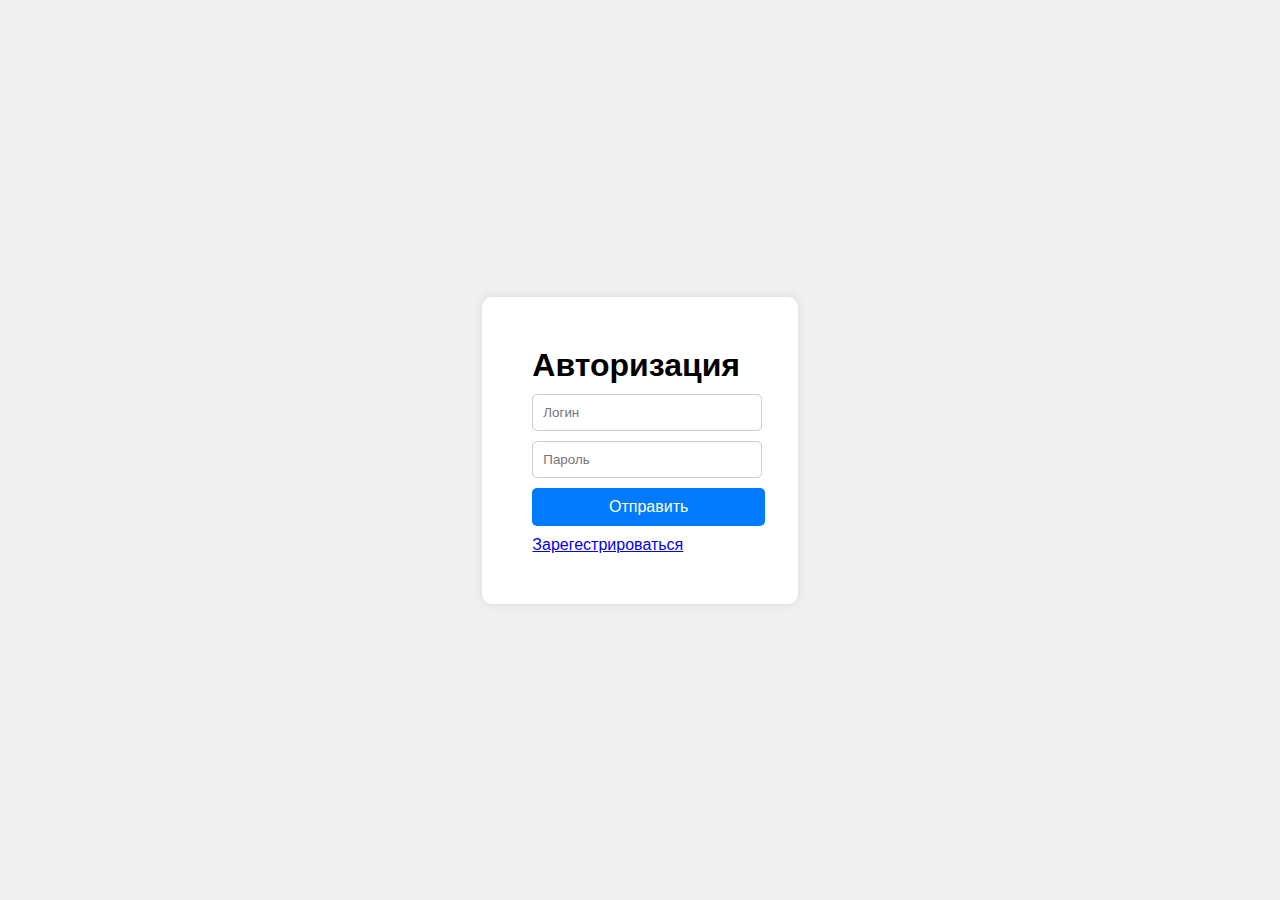
<file: index.html>
<!DOCTYPE html>
<html lang="en">

<head>
    <meta charset="UTF-8">
    <meta name="viewport" content="width=device-width, initial-scale=1.0">
    <title>Storage autorization</title>
    <link rel="stylesheet" href="style.css">
</head>

<body>
    <div class="form-container">
        <h1>Авторизация</h1>
        <form action="auth.php" method="POST">
            <input placeholder="Логин" type="text" name="username" required>
            <input placeholder="Пароль" type="password" name="password" required>
            <button type="submit">Отправить</button>
            <a href="register.html">Зарегестрироваться</a>
        </form>
    </div>
</body>

</html>
</file>
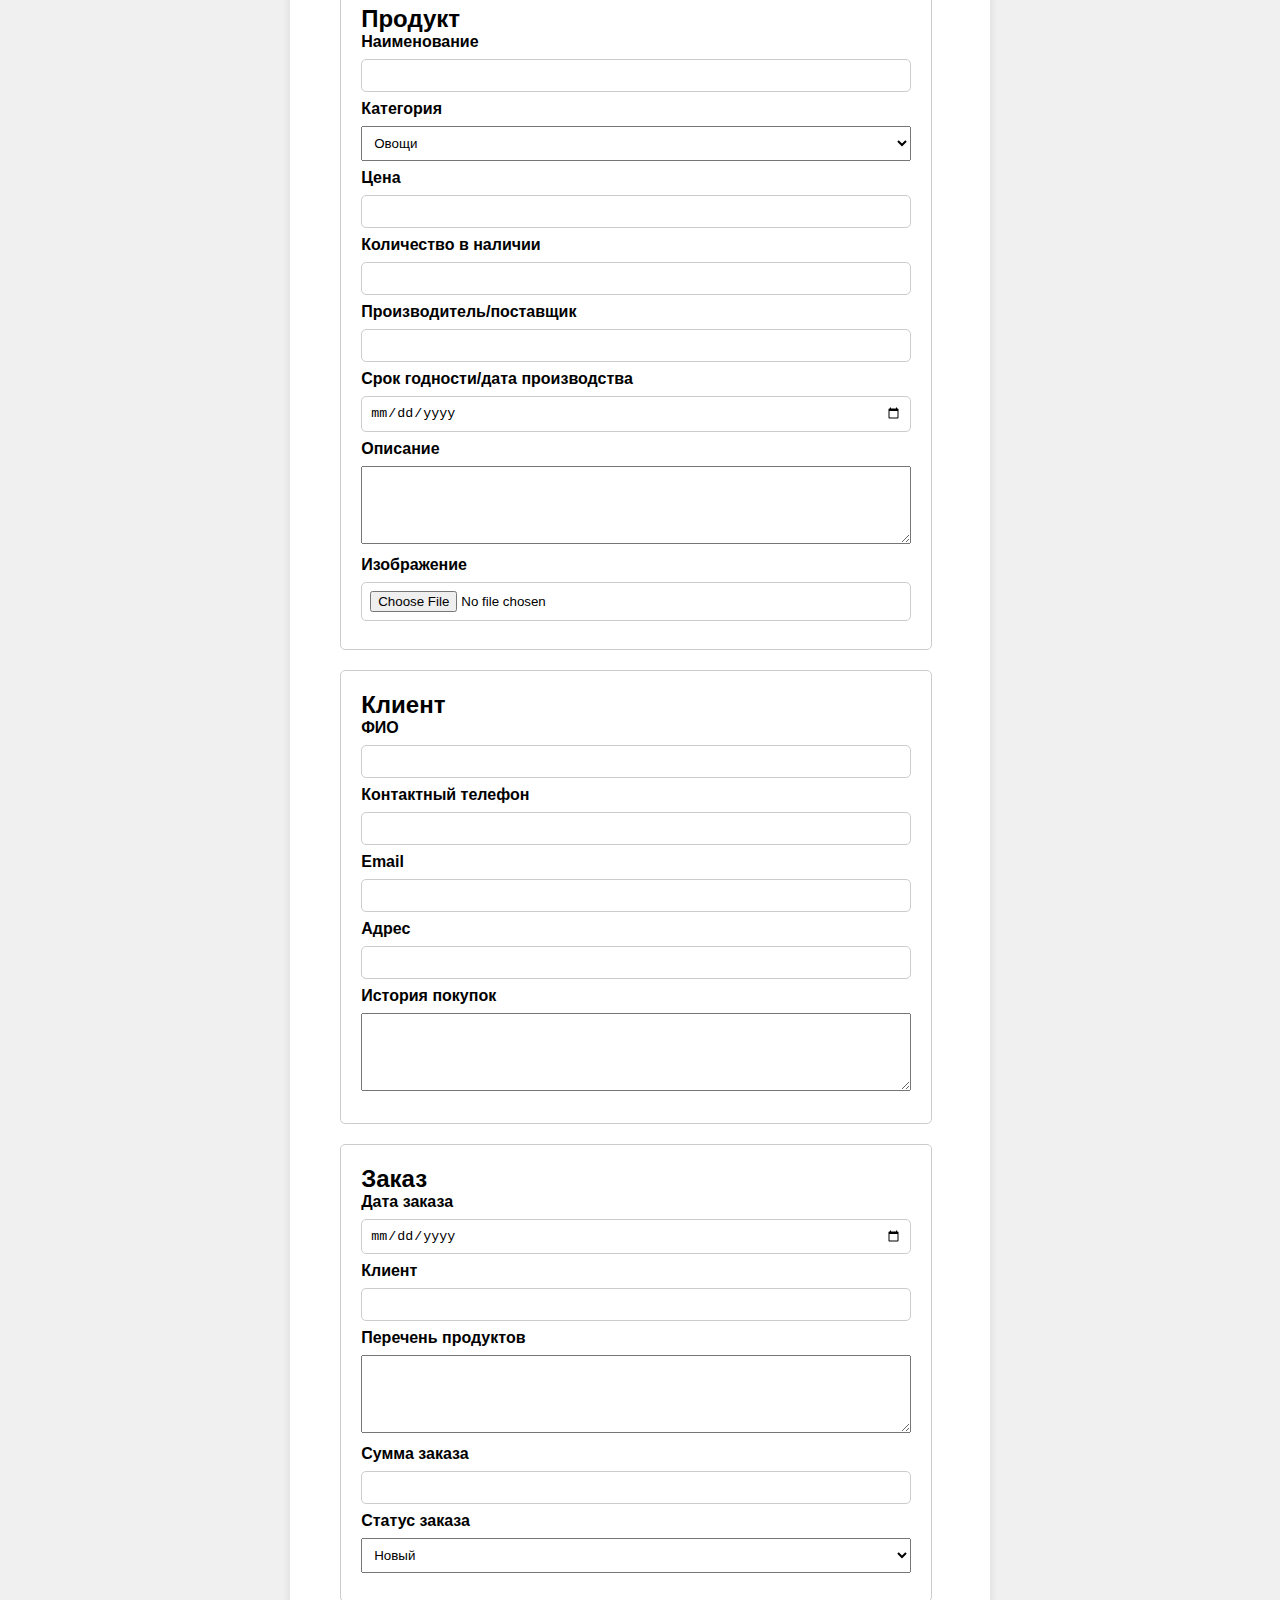
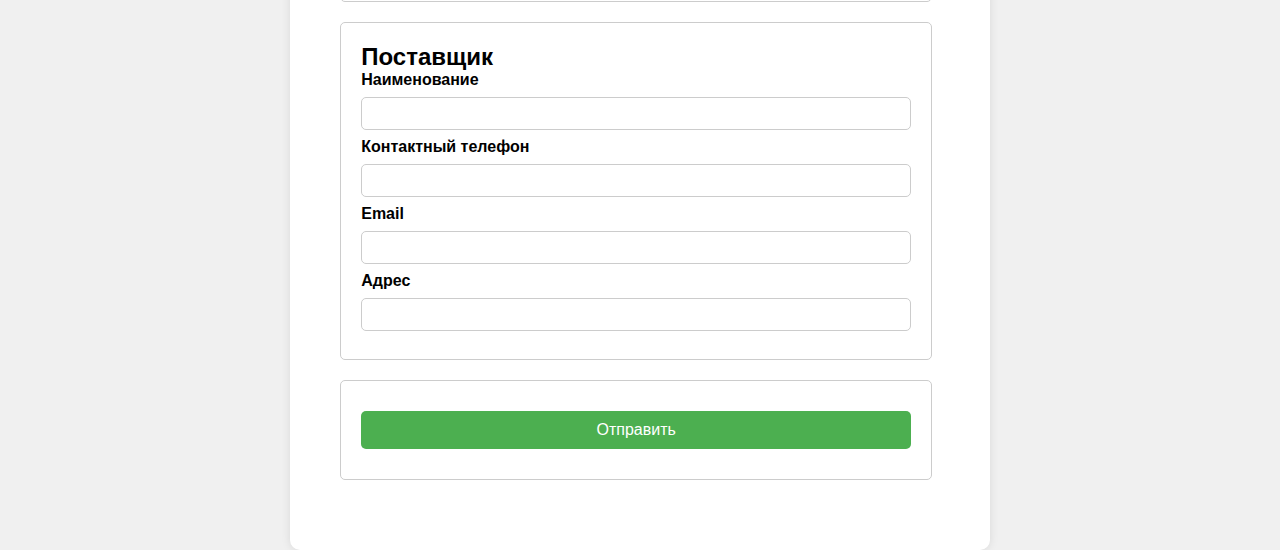
<file: adminPage.html>
<!DOCTYPE html>
<html lang="en">

<head>
    <meta charset="UTF-8">
    <meta name="viewport" content="width=device-width, initial-scale=1.0">
    <title>Создание заказа</title>
    <link rel="stylesheet" href="style.css">
    <style>

        form{
            margin-top: 200%;
        }

        .form-container {
            max-width: 600px;
            margin: 0 auto;
        }

        .form-section {
            margin-bottom: 20px;
            padding: 20px;
            border: 1px solid #ccc;
            border-radius: 5px;
        }

        .form-section h2 {
            margin-top: 0;
        }

        .form-section input,
        .form-section textarea,
        .form-section select {
            width: 100%;
            padding: 8px;
            margin: 8px 0;
            box-sizing: border-box;
        }

        .form-section label {
            font-weight: bold;
        }

        .form-section button {
            background-color: #4CAF50;
            color: white;
            padding: 10px 15px;
            border: none;
            border-radius: 5px;
            cursor: pointer;
            width: 550px;
        }

        .form-section button:hover {
            background-color: #45a049;
        }
    </style>
</head>

<body>
    <div class="form-container">
        <form action="submit.php" method="POST" enctype="multipart/form-data">
            <!-- Продукт -->
            <div class="form-section">
                <h2>Продукт</h2>
                <label for="productName">Наименование</label>
                <input type="text" id="productName" name="productName" required>

                <label for="category">Категория</label>
                <select id="category" name="category" required>
                    <option value="vegetables">Овощи</option>
                    <option value="fruits">Фрукты</option>
                    <option value="meat">Мясо</option>
                    <option value="dairy">Молочные продукты</option>
                </select>

                <label for="price">Цена</label>
                <input type="number" id="price" name="price" required>

                <label for="quantity">Количество в наличии</label>
                <input type="number" id="quantity" name="quantity" required>

                <label for="supplier">Производитель/поставщик</label>
                <input type="text" id="supplier" name="supplier" required>

                <label for="expiryDate">Срок годности/дата производства</label>
                <input type="date" id="expiryDate" name="expiryDate" required>

                <label for="description">Описание</label>
                <textarea id="description" name="description" rows="4" required></textarea>

                <label for="image">Изображение</label>
                <input type="file" id="image" name="image" accept="image/*" required>
            </div>

            <!-- Клиент -->
            <div class="form-section">
                <h2>Клиент</h2>
                <label for="clientName">ФИО</label>
                <input type="text" id="clientName" name="clientName" required>

                <label for="clientPhone">Контактный телефон</label>
                <input type="tel" id="clientPhone" name="clientPhone" required>

                <label for="clientEmail">Email</label>
                <input type="email" id="clientEmail" name="clientEmail" required>

                <label for="clientAddress">Адрес</label>
                <input type="text" id="clientAddress" name="clientAddress" required>

                <label for="purchaseHistory">История покупок</label>
                <textarea id="purchaseHistory" name="purchaseHistory" rows="4"></textarea>
            </div>

            <!-- Заказ -->
            <div class="form-section">
                <h2>Заказ</h2>
                <label for="orderDate">Дата заказа</label>
                <input type="date" id="orderDate" name="orderDate" required>

                <label for="orderClient">Клиент</label>
                <input type="text" id="orderClient" name="orderClient" required>

                <label for="orderProducts">Перечень продуктов</label>
                <textarea id="orderProducts" name="orderProducts" rows="4" required></textarea>

                <label for="orderTotal">Сумма заказа</label>
                <input type="number" id="orderTotal" name="orderTotal" required>

                <label for="orderStatus">Статус заказа</label>
                <select id="orderStatus" name="orderStatus" required>
                    <option value="new">Новый</option>
                    <option value="processing">В обработке</option>
                    <option value="shipped">Отправлен</option>
                    <option value="completed">Выполнен</option>
                </select>
            </div>

            <!-- Поставщик -->
            <div class="form-section">
                <h2>Поставщик</h2>
                <label for="supplierName">Наименование</label>
                <input type="text" id="supplierName" name="supplierName" required>

                <label for="supplierPhone">Контактный телефон</label>
                <input type="tel" id="supplierPhone" name="supplierPhone" required>

                <label for="supplierEmail">Email</label>
                <input type="email" id="supplierEmail" name="supplierEmail" required>

                <label for="supplierAddress">Адрес</label>
                <input type="text" id="supplierAddress" name="supplierAddress" required>
            </div>

            <div class="form-section">
                <button type="submit">Отправить</button>
            </div>
        </form>
    </div>
</body>

</html>
</file>
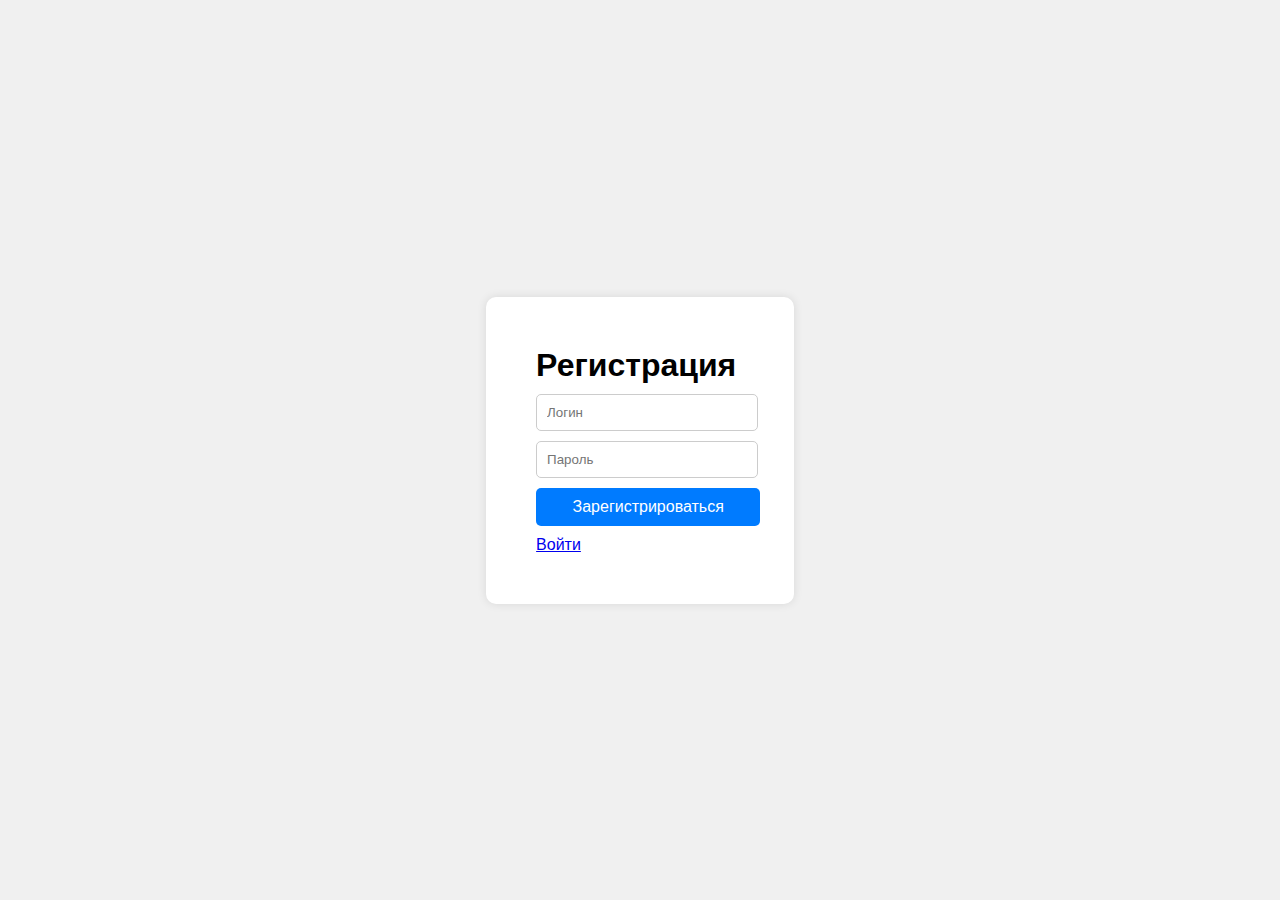
<file: register.html>
<!DOCTYPE html>
<html lang="en">

<head>
    <meta charset="UTF-8">
    <meta name="viewport" content="width=device-width, initial-scale=1.0">
    <title>Регистрация</title>
    <link rel="stylesheet" href="style.css">
</head>

<body>
    <div class="form-container">
        <h1>Регистрация</h1>
        <form action="register.php" method="POST">
            <input placeholder="Логин" type="text" name="username" required>
            <input placeholder="Пароль" type="password" name="password" required>
            <button type="submit">Зарегистрироваться</button>
            <a href="index.html">Войти</a>
        </form>
    </div>
</body>

</html>
</file>
<file: style.css>
*{
    padding: 0;
    margin: 0;
}

body {
    display: flex;
    justify-content: center;
    align-items: center;
    height: 100vh;
    margin: 0;
    background-color: #f0f0f0;
    font-family: 'Franklin Gothic Medium', 'Arial Narrow', Arial, sans-serif;
}
.form-container {
    background-color: #fff;
    padding: 50px;
    border-radius: 10px;
    box-shadow: 0 0 10px rgba(0, 0, 0, 0.1);
    padding-right: 4.5%;
}
.form-container input {
    display: block;
    width: 100%;
    padding: 10px;
    margin: 10px 0;
    border: 1px solid #ccc;
    border-radius: 5px;
}
.form-container button {
    display: block;
    width: 112%;
    padding: 10px;
    margin: 10px 0;
    border: none;
    border-radius: 5px;
    background-color: #007BFF;
    color: white;
    font-size: 16px;
    cursor: pointer;
}
</file>
